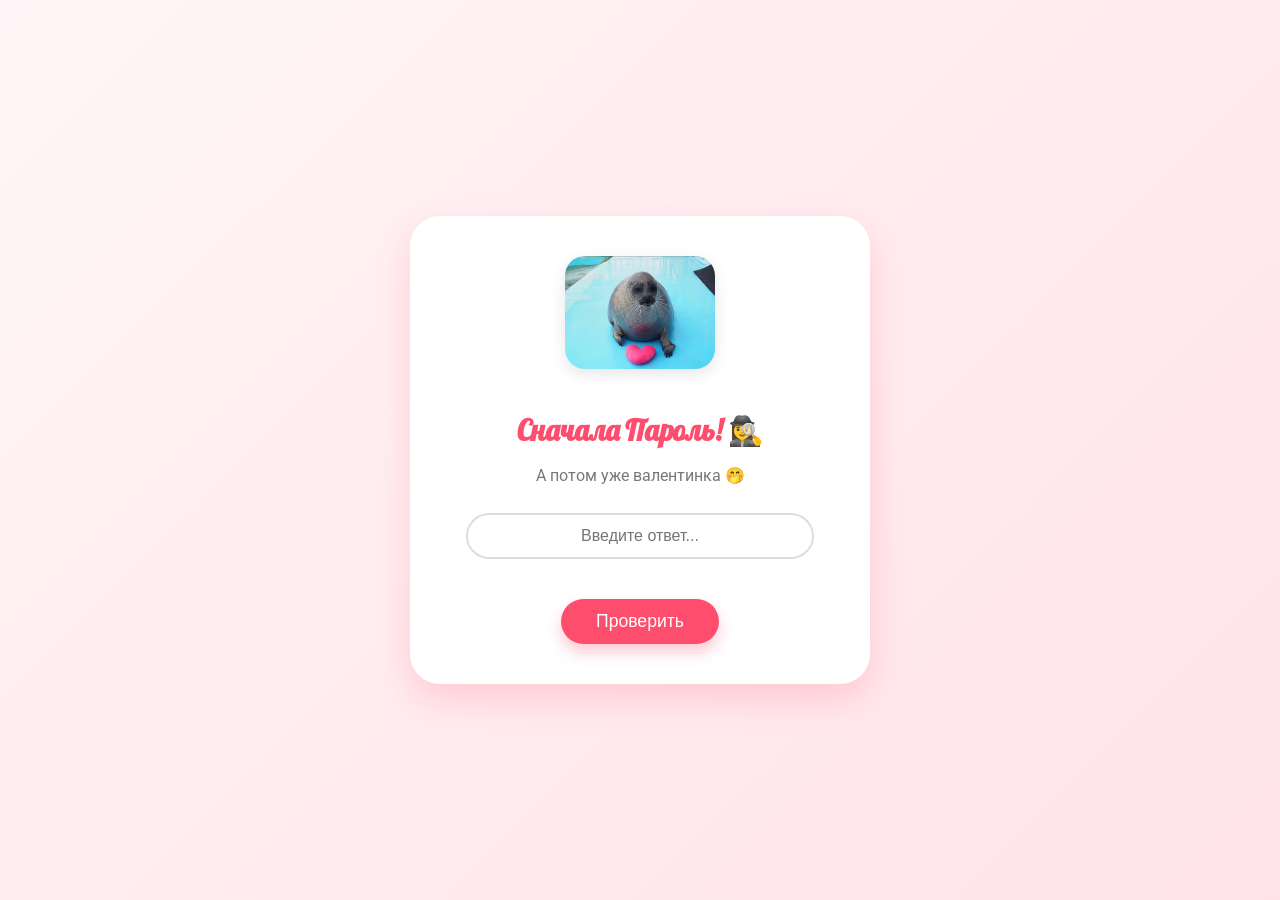
<file: index.html>
<!DOCTYPE html>
<html lang="ru">
<head>
    <meta charset="UTF-8">
    <meta name="viewport" content="width=device-width, initial-scale=1.0">
    <title>❤️ Сюрприз с секретом ❤️</title>
    <style>
        @import url('https://fonts.googleapis.com/css2?family=Lobster&family=Roboto:wght@300;400&display=swap');
        :root {
            --primary-red: #ff4d6d;
            --soft-pink: #ffb3c1;
            --envelope-color: #ff8fa3;
            --bg-gradient: linear-gradient(135deg, #fff5f7 0%, #ffe3e8 100%);
        }
        body {
            margin: 0;
            padding: 0;
            display: flex;
            justify-content: center;
            align-items: center;
            min-height: 100vh;
            background: var(--bg-gradient);
            font-family: 'Roboto', sans-serif;
            overflow: hidden;
            text-align: center;
        }
        /* Анимированные сердечки */
        .floating-heart {
            position: absolute;
            font-size: 30px;
            color: var(--primary-red);
            filter: drop-shadow(0 0 5px rgba(255, 77, 109, 0.3));
            animation: sway 3.5s ease-in-out infinite;
            z-index: 1;
        }
        @keyframes sway {
            0%, 100% { transform: translateY(0) rotate(-10deg); }
            50% { transform: translateY(-25px) rotate(10deg); }
        }
        
        /* Стили для блока с паролем */
        #password-gate {
            position: absolute;
            top: 0; left: 0;
            width: 100%;
            height: 100%;
            background: var(--bg-gradient);
            z-index: 100;
            display: flex;
            justify-content: center;
            align-items: center;
            transition: opacity 0.5s ease;
        }
        .password-box {
            background: white;
            padding: 40px 30px;
            border-radius: 30px;
            box-shadow: 0 15px 35px rgba(255, 77, 109, 0.2);
            width: 90%;
            max-width: 400px;
        }
        /* ✨ Картинка в блоке пароля ✨ */
        .password-image {
            width: 100%;
            max-width: 150px; /* Размер картинки */
            border-radius: 20px;
            margin-bottom: 20px;
            box-shadow: 0 5px 15px rgba(0,0,0,0.1);
        }
        .password-box h1 {
            font-family: 'Lobster', cursive;
            color: var(--primary-red);
            font-size: 1.8rem;
            margin-bottom: 15px;
        }
        .password-box p {
            color: #777;
            margin-bottom: 25px;
            line-height: 1.5;
        }
        #passwordInput {
            width: 80%;
            padding: 12px;
            border: 2px solid #ddd;
            border-radius: 50px;
            text-align: center;
            font-size: 1rem;
            margin-bottom: 20px;
            transition: border-color 0.3s;
        }
        #passwordInput:focus {
            outline: none;
            border-color: var(--primary-red);
        }
        #passwordError {
            color: var(--primary-red);
            font-size: 0.9rem;
            height: 20px;
            margin-top: -10px;
            margin-bottom: 10px;
        }
        #passwordSubmit {
             background-color: var(--primary-red);
            color: white;
            padding: 12px 35px;
            box-shadow: 0 8px 15px rgba(255, 77, 109, 0.3);
        }
        @keyframes shake {
            0%, 100% { transform: translateX(0); }
            10%, 30%, 50%, 70%, 90% { transform: translateX(-5px); }
            20%, 40%, 60%, 80% { transform: translateX(5px); }
        }
        .shake {
            animation: shake 0.5s ease-in-out;
        }

        .container {
            display: none; /* Изначально скрыто */
            position: relative;
            z-index: 10;
            width: 90%;
            max-width: 400px;
        }
        .prompt-box {
            background: white;
            padding: 40px 20px;
            border-radius: 30px;
            box-shadow: 0 15px 35px rgba(255, 77, 109, 0.2);
            transition: all 0.5s ease;
        }
        h1 {
            font-family: 'Lobster', cursive;
            color: var(--primary-red);
            font-size: 2rem;
            margin-bottom: 10px;
        }
        .subtitle {
            color: #888;
            font-size: 0.9rem;
            margin-bottom: 30px;
        }
        .buttons {
            display: flex;
            flex-direction: column;
            align-items: center;
            gap: 15px;
        }
        button {
            border: none;
            border-radius: 50px;
            font-size: 1.1rem;
            cursor: pointer;
            transition: all 0.3s cubic-bezier(0.175, 0.885, 0.32, 1.275);
        }
        #yesBtn {
            background-color: var(--primary-red);
            color: white;
            padding: 15px 40px;
            box-shadow: 0 8px 15px rgba(255, 77, 109, 0.3);
        }
        #noBtn {
            background-color: #f0f0f0;
            color: #ff4d6d;
            padding: 10px 25px;
            font-weight: bold;
            border: 1px dashed var(--primary-red);
        }
        /* КОНВЕРТ */
        .envelope-wrapper {
            display: none;
            position: relative;
            width: 280px;
            height: 180px;
            background-color: var(--envelope-color);
            margin: 0 auto;
            border-bottom-left-radius: 10px;
            border-bottom-right-radius: 10px;
        }
        .envelope-wrapper::before {
            content: "";
            position: absolute;
            top: 0; left: 0;
            border-top: 100px solid var(--soft-pink);
            border-left: 140px solid transparent;
            border-right: 140px solid transparent;
            z-index: 4;
            transition: transform 0.6s ease;
            transform-origin: top;
        }
        .letter {
            position: absolute;
            bottom: 10px; left: 10px; right: 10px;
            height: 80%;
            background: white;
            z-index: 2;
            transition: all 0.8s ease;
            padding: 20px;
            box-sizing: border-box;
            border-radius: 5px;
            opacity: 0;
            display: flex;
            flex-direction: column;
            justify-content: center;
        }
        .envelope-wrapper.open::before {
            transform: rotateX(180deg);
            z-index: 1;
        }
        .envelope-wrapper.open .letter {
            transform: translateY(-130px);
            height: 260px;
            opacity: 1;
            z-index: 5;
            box-shadow: 0 5px 20px rgba(0,0,0,0.15);
        }
        .letter h2 {
            font-family: 'Lobster', cursive;
            color: var(--primary-red);
            margin: 0;
        }
        .letter p {
            font-size: 0.95rem;
            color: #444;
        }
        @keyframes fadeIn {
            from { opacity: 0; transform: scale(0.9); }
            to { opacity: 1; transform: scale(1); }
        }
    </style>
</head>
<body>
    <!-- ✨ Больше сердечек ✨ -->
    <div class="floating-heart" style="top: 10%; left: 5%; font-size: 25px;">❤️</div>
    <div class="floating-heart" style="bottom: 15%; right: 10%; animation-delay: 1.5s;">💖</div>
    <div class="floating-heart" style="top: 25%; right: 20%; animation-delay: 0.5s; font-size: 20px;">💕</div>
    <div class="floating-heart" style="bottom: 5%; left: 12%; animation-delay: 2.5s;">💗</div>
    <div class="floating-heart" style="top: 50%; left: 15%; animation-delay: 1s; font-size: 28px;">❤️</div>
    <div class="floating-heart" style="top: 80%; right: 5%; animation-delay: 3s;">💖</div>
    <div class="floating-heart" style="top: 5%; right: 8%; animation-delay: 2s; font-size: 22px;">💕</div>


    <!-- Блок с паролем -->
    <div id="password-gate">
        <div class="password-box">
            <!-- ✨ Вот и картинка ✨ -->
            <img src="image_2026-02-14_00-35-18.png" alt="cat with glasses" class="password-image">
            
            <h1>Сначала Пароль! 🕵️‍♀️</h1>
            <p>А потом уже валентинка 🤭</p>
            <input type="text" id="passwordInput" placeholder="Введите ответ...">
            <div id="passwordError"></div>
            <button id="passwordSubmit">Проверить</button>
        </div>
    </div>
    
    <!-- Основной контент -->
    <div class="container" id="mainContainer">
        <div class="prompt-box" id="promptBox">
            <h1 id="mainTitle">Тут Твоя Валентинка 🤫</h1>
            <p class="subtitle" id="subTitle">Только чур на «Нет» не нажимать!</p>
            <div class="buttons">
                <button id="yesBtn">Открыть! ✨</button>
                <button id="noBtn">Не нажимать</button>
            </div>
        </div>

        <div class="envelope-wrapper" id="envelope" onclick="openLetter()">
            <div class="letter">
                <h2>Любимому котику ❤️</h2>
                <p>
                    С Днем Святого Валентина! Я тебя люблю 💋 Мур
                </p>
            </div>
        </div>
    </div>

    <script>
        // --- Логика для пароля ---
        const passwordGate = document.getElementById('password-gate');
        const passwordBox = document.querySelector('.password-box');
        const passwordInput = document.getElementById('passwordInput');
        const passwordSubmit = document.getElementById('passwordSubmit');
        const passwordError = document.getElementById('passwordError');
        const mainContainer = document.getElementById('mainContainer');
        
        const correctPassword = '01092022';

        const checkPassword = () => {
            const enteredPassword = passwordInput.value.trim().toLowerCase();
            if (enteredPassword === correctPassword) {
                passwordGate.style.opacity = '0';
                setTimeout(() => {
                    passwordGate.style.display = 'none';
                    mainContainer.style.display = 'block';
                    mainContainer.style.animation = 'fadeIn 0.8s ease forwards';
                }, 500);
            } else {
                passwordError.textContent = 'Неверно, но близко! Попробуй еще раз.';
                passwordBox.classList.add('shake');
                passwordInput.value = '';
                setTimeout(() => {
                    passwordBox.classList.remove('shake');
                }, 500);
            }
        };

        passwordSubmit.addEventListener('click', checkPassword);
        passwordInput.addEventListener('keyup', (event) => {
            if (event.key === 'Enter') {
                checkPassword();
            }
        });

        // --- Основная логика ---
        const promptBox = document.getElementById('promptBox');
        const envelope = document.getElementById('envelope');
        const yesBtn = document.getElementById('yesBtn');
        const noBtn = document.getElementById('noBtn');
        const mainTitle = document.getElementById('mainTitle');
        const subTitle = document.getElementById('subTitle');

        const noMessages = [
            "Я же просила! 🛑", "Всё равно жмешь? 😂", "А ты упрямый...", "Твоё упрямство такое милое!",
            "Может, передумаешь? 🤔", "Кнопка «Да» становится всё больше...", "Неужели совсем не любопытно?",
            "Я почти сдалась... но ты нажми «Да» 🙏", "Ладно-ладно, твоя взяла! Но сюрприз ждет за кнопкой «Да» 😉",
            "Кнопка «Да» скучает по тебе!"
        ];
        let noIdx = 0;

        noBtn.addEventListener('click', () => {
            if (noIdx === 0) {
                mainTitle.textContent = "Я сделала выводы 🙄";
                subTitle.textContent = "Я же сказала не нажимай! Теперь кнопка «Да» будет расти, пока ты не согласишься.";
                subTitle.style.color = "#ff4d6d";
            }
            if (noIdx < noMessages.length) {
                noBtn.textContent = noMessages[noIdx];
                noIdx++;
            } else {
                noBtn.textContent = "Просто нажми «Да» ❤️";
            }
            const currentSize = parseFloat(window.getComputedStyle(yesBtn).fontSize);
            yesBtn.style.fontSize = (currentSize * 1.2) + 'px';
            yesBtn.style.padding = (currentSize * 0.7) + 'px ' + (currentSize * 1.5) + 'px';
        });

        yesBtn.addEventListener('click', () => {
            promptBox.style.opacity = '0';
            setTimeout(() => {
                promptBox.style.display = 'none';
                envelope.style.display = 'block';
                envelope.style.animation = 'fadeIn 0.8s ease forwards';
            }, 500);
        });

        function openLetter() {
            envelope.classList.add('open');
        }
    </script>
</body>
</html>
</file>
